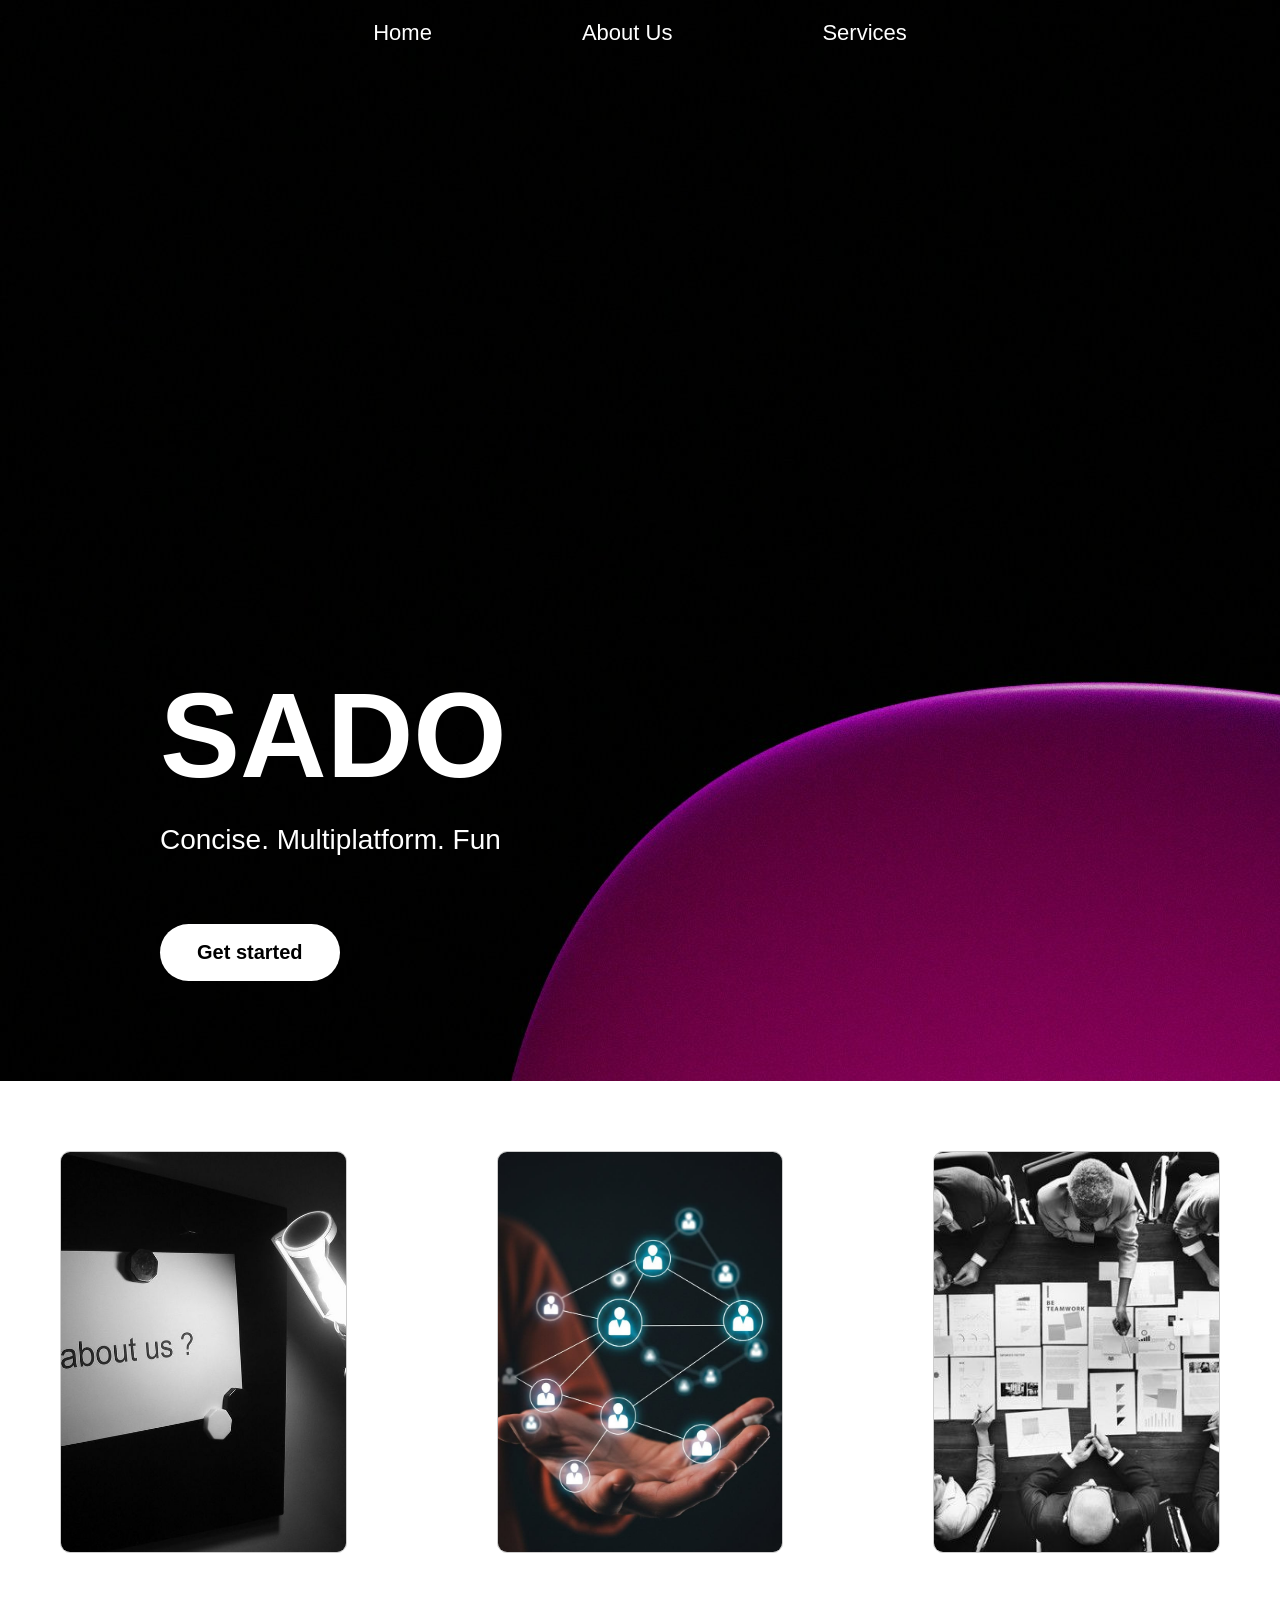
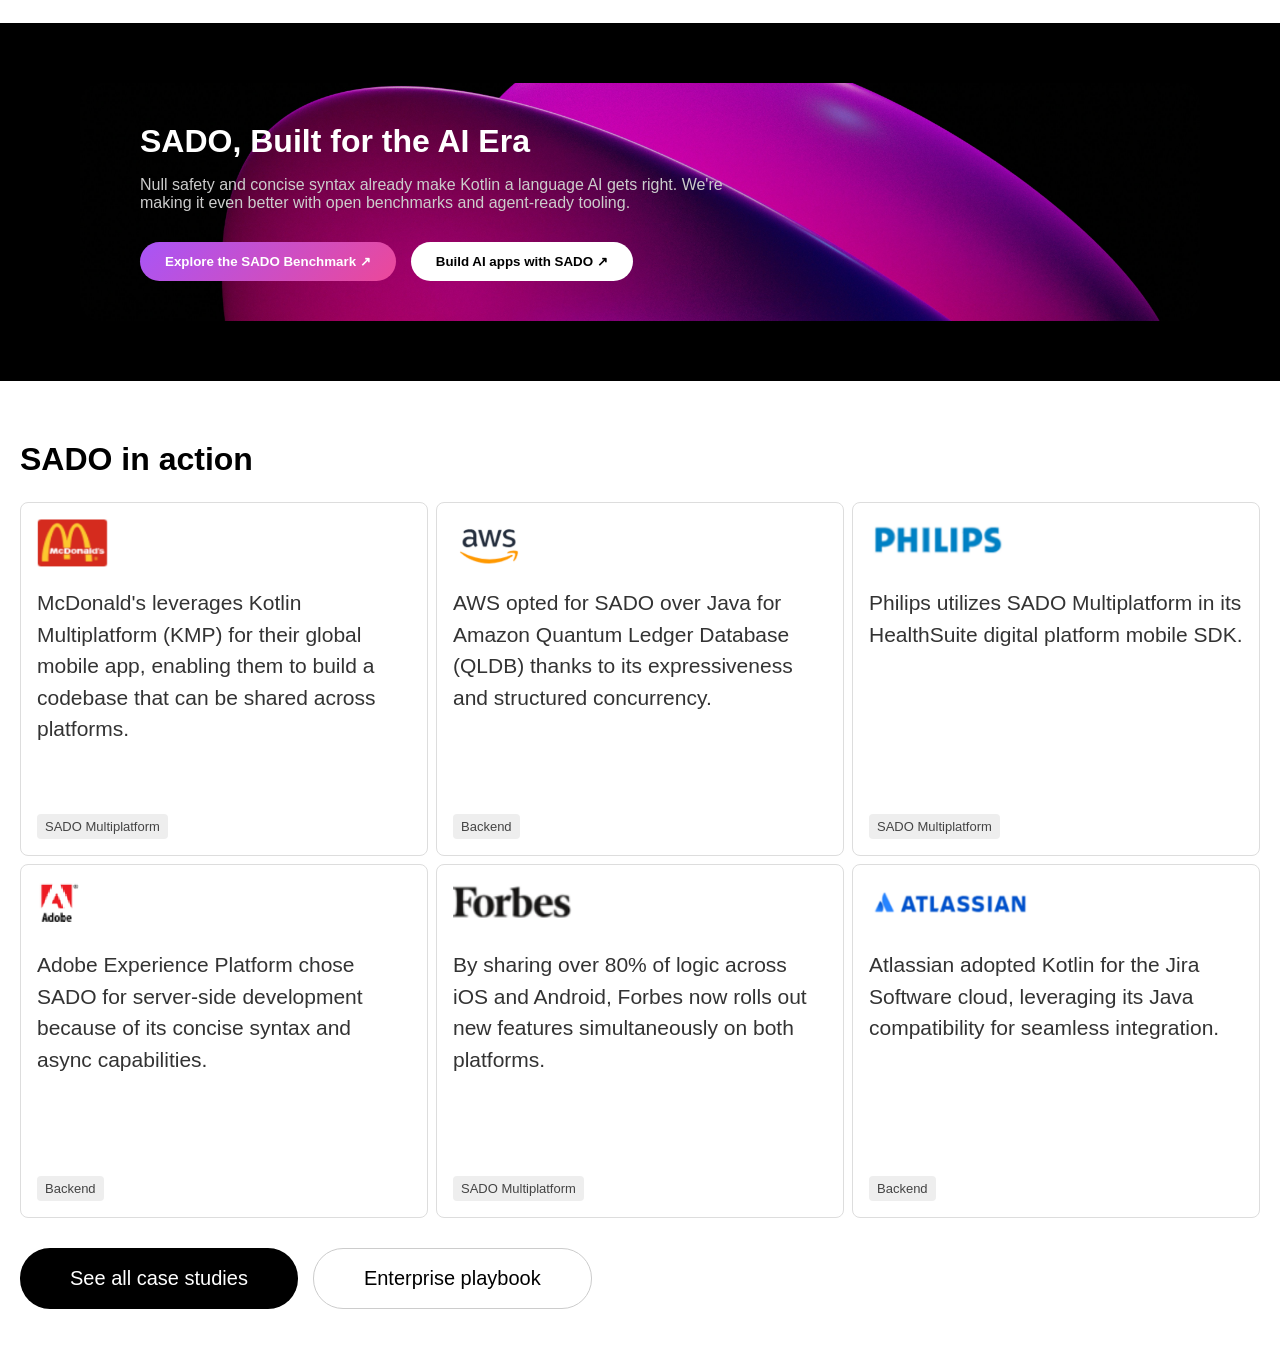
<file: index.html>
<!DOCTYPE html>
<html lang="en">
<head>
    <meta charset="UTF-8">
    <meta name="viewport" content="width=device-width, initial-scale=1.0">
    <title>Document</title>
    <link rel="stylesheet" href="style.css">
    <link href="https://fonts.googleapis.com/css2?family=Poppins:wght@400;500;600&display=swap" rel="stylesheet">
</head>
<body>
<!-- NAVBAR -->
<nav>
    <a href="#">Home</a>
    <a href="#">About Us</a>
    <a href="#">Services</a>
</nav>

<!-- Content -->
<div class="here">
<h1>SADO</h1>
<p class="subtitle">Concise. Multiplatform. Fun</p>
<button class="btn">Get started</button>
</div>
<!-- About Us -->
 <section class="about">
   <div class="card">
    <img src="about.jpg" alt="">
    <div class="overlay">About Us</div>
   </div>

   <div class="card">
    <img src="seo.jpg" alt="">
    <div class="overlay">SEO</div>
   </div>

   <div class="card">
    <img src="finance.jpg" alt="">
    <div class="overlay">Finance</div>
   </div>
</section>


<section class="banner-section">
    <div class="banner">
<h2>SADO, Built for the AI Era</h2>
<p>Null safety and concise syntax already make Kotlin a language AI gets right. We're making it even better with open benchmarks and agent-ready tooling.</p>
<div class="banner-buttons">
<button class="btn-white">Explore the SADO Benchmark ↗</button>
<button class="btn-dark">Build AI apps with SADO ↗</button>
</div>
</div>
</section>

<section class="action-section">
    <div class="action">
    <h2>SADO in action</h2>
    <div class="action-grid">
<div class="action-card">
<img src="images/mcdonalds.png" alt="" class="logo">
<p>McDonald's leverages Kotlin Multiplatform (KMP) for their global mobile app, enabling them to build a codebase that can be shared across platforms.</p>
<span class="tag">SADO Multiplatform</span>
</div>

<div class="action-card">
<img src="images/aws.png" alt="" class="logo">
<p>AWS opted for SADO over Java for Amazon Quantum Ledger Database (QLDB) thanks to its expressiveness and structured concurrency.</p>
<span class="tag">Backend</span>
</div>

<div class="action-card">
<img src="images/philips.png" alt="" class="logo">
<p>Philips utilizes SADO Multiplatform in its HealthSuite digital platform mobile SDK.</p>
<span class="tag">SADO Multiplatform</span>
</div> 

<div class="action-card">
<img src="images/adobe.png" alt="" class="logo">
<p>Adobe Experience Platform chose SADO for server-side development because of its concise syntax and async capabilities.</p>
<span class="tag">Backend</span>
</div>

<div class="action-card">
<img src="images/forbes.png" alt="" class="logo">
<p>By sharing over 80% of logic across iOS and Android, Forbes now rolls out new features simultaneously on both platforms.</p>
<span class="tag">SADO Multiplatform</span>
</div>

<div class="action-card">
<img src="images/atlassian.png" alt="" class="logo">
<p>Atlassian adopted Kotlin for the Jira Software cloud, leveraging its Java compatibility for seamless integration.</p>
<span class="tag">Backend</span>
</div>
</div>

<div class="action-buttons">
<button class="btn-black">See all case studies</button>
<button class="btn-outline">Enterprise playbook</button>
</div>
</div>
</section>

</body>

</html>
</file>
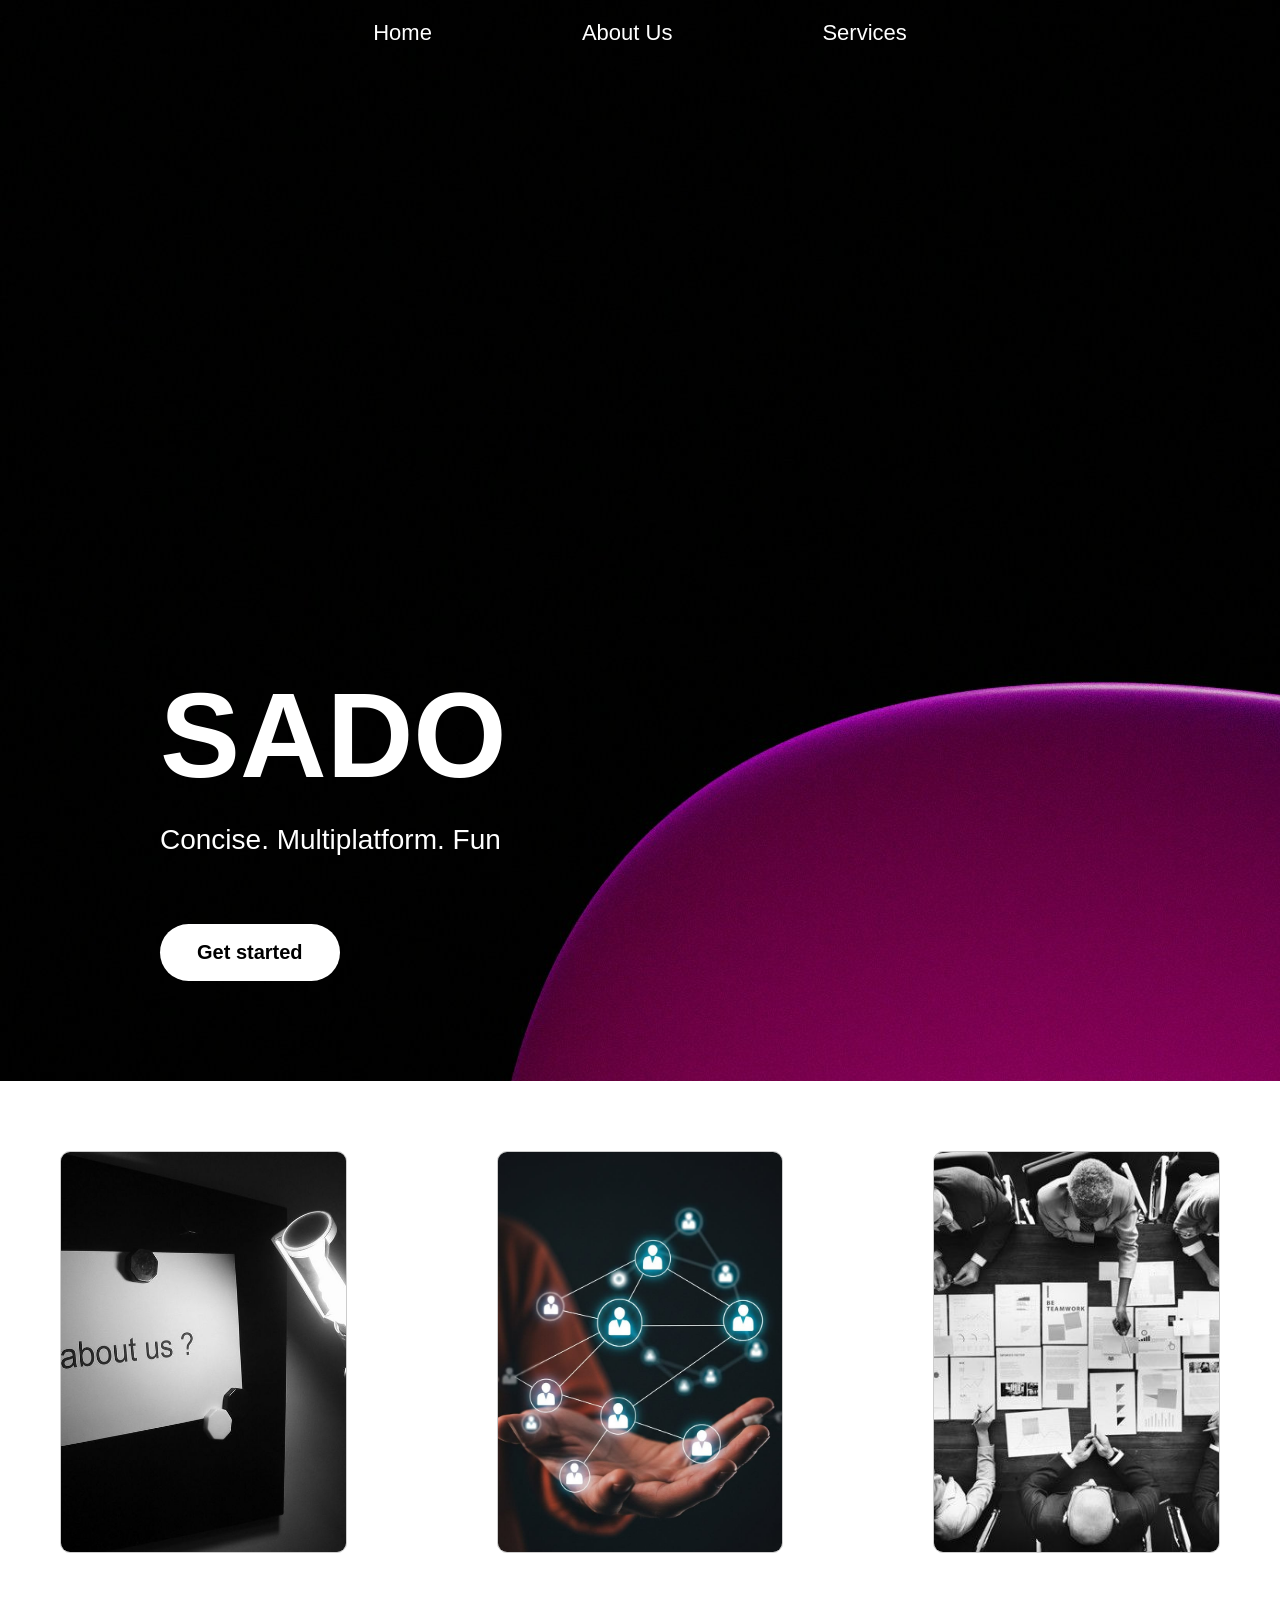
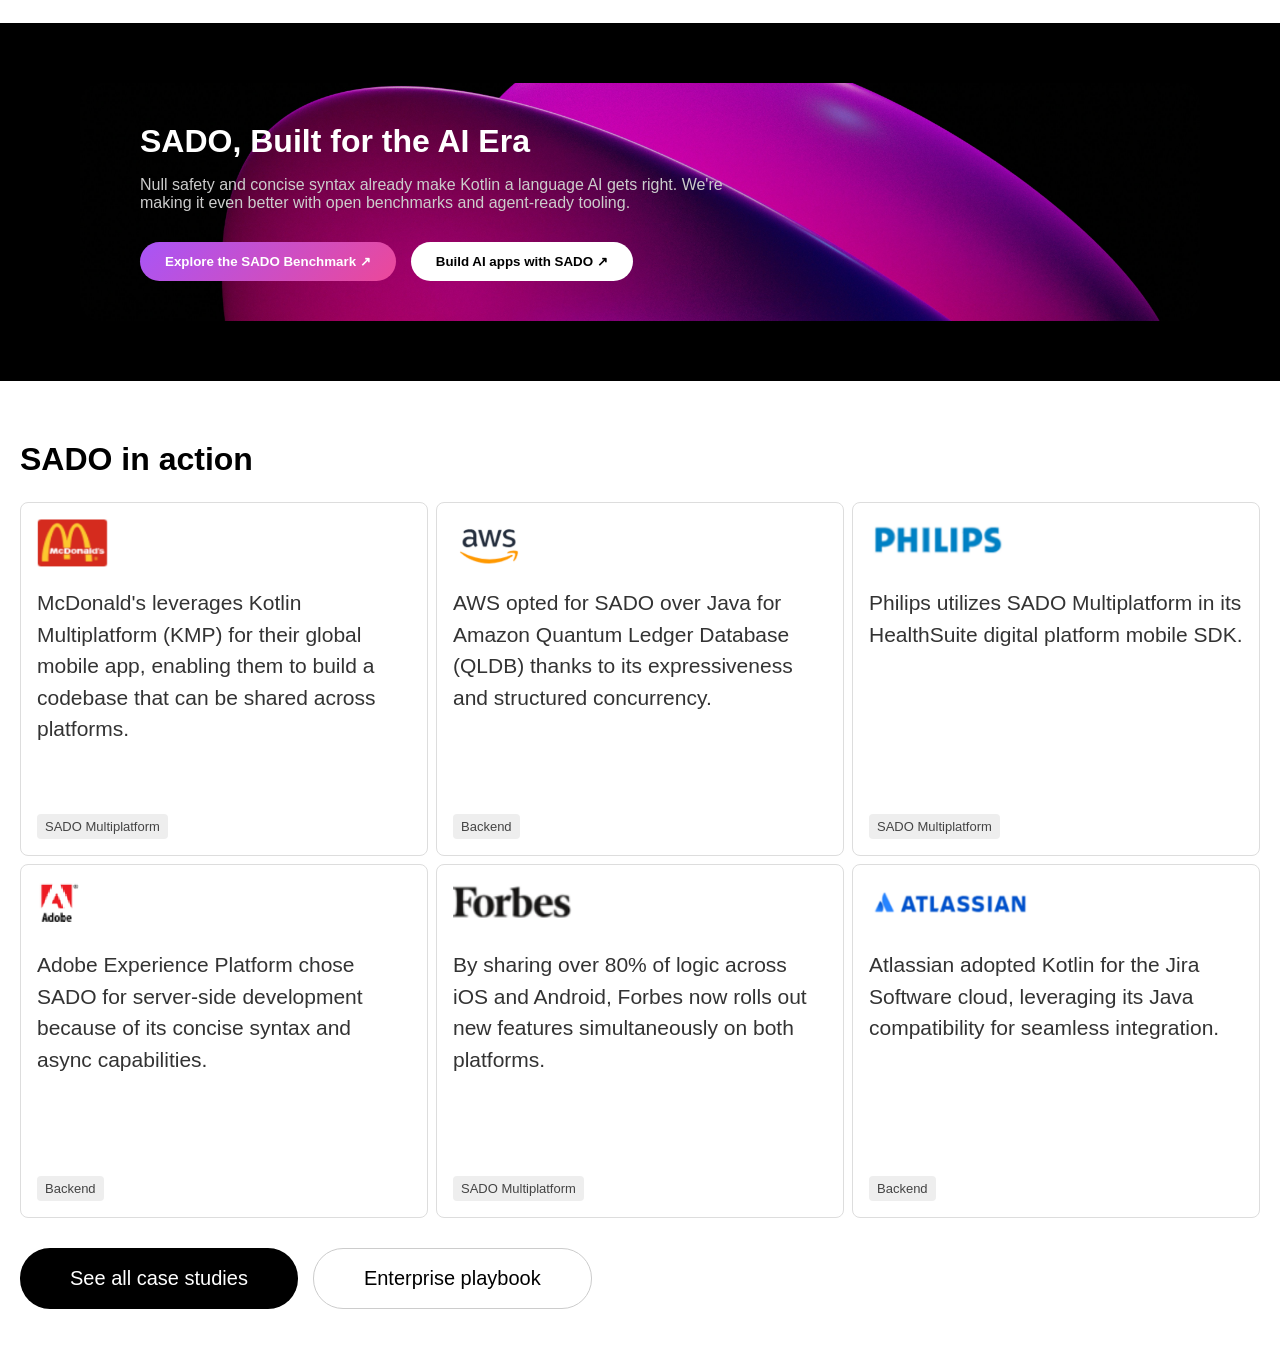
<file: SADO/mee.html>
<!DOCTYPE html>
<html lang="en">
<head>
    <meta charset="UTF-8">
    <meta name="viewport" content="width=device-width, initial-scale=1.0">
    <title>Document</title>
    <link rel="stylesheet" href="mee.css">
    <link href="https://fonts.googleapis.com/css2?family=Poppins:wght@400;500;600&display=swap" rel="stylesheet">
</head>
<body>
<!-- NAVBAR -->
<nav>
    <a href="#">Home</a>
    <a href="#">About Us</a>
    <a href="#">Services</a>
</nav>

<!-- Content -->
<div class="here">
<h1>SADO</h1>
<p class="subtitle">Concise. Multiplatform. Fun</p>
<button class="btn">Get started</button>
</div>
<!-- About Us -->
 <section class="about">
   <div class="card">
    <img src="about.jpg" alt="">
    <div class="overlay">About Us</div>
   </div>

   <div class="card">
    <img src="seo.jpg" alt="">
    <div class="overlay">SEO</div>
   </div>

   <div class="card">
    <img src="finance.jpg" alt="">
    <div class="overlay">Finance</div>
   </div>
</section>


<section class="banner-section">
    <div class="banner">
<h2>SADO, Built for the AI Era</h2>
<p>Null safety and concise syntax already make Kotlin a language AI gets right. We're making it even better with open benchmarks and agent-ready tooling.</p>
<div class="banner-buttons">
<button class="btn-white">Explore the SADO Benchmark ↗</button>
<button class="btn-dark">Build AI apps with SADO ↗</button>
</div>
</div>
</section>

<section class="action-section">
    <div class="action">
    <h2>SADO in action</h2>
    <div class="action-grid">
<div class="action-card">
<img src="images/mcdonalds.png" alt="" class="logo">
<p>McDonald's leverages Kotlin Multiplatform (KMP) for their global mobile app, enabling them to build a codebase that can be shared across platforms.</p>
<span class="tag">SADO Multiplatform</span>
</div>

<div class="action-card">
<img src="images/aws.png" alt="" class="logo">
<p>AWS opted for SADO over Java for Amazon Quantum Ledger Database (QLDB) thanks to its expressiveness and structured concurrency.</p>
<span class="tag">Backend</span>
</div>

<div class="action-card">
<img src="images/philips.png" alt="" class="logo">
<p>Philips utilizes SADO Multiplatform in its HealthSuite digital platform mobile SDK.</p>
<span class="tag">SADO Multiplatform</span>
</div> 

<div class="action-card">
<img src="images/adobe.png" alt="" class="logo">
<p>Adobe Experience Platform chose SADO for server-side development because of its concise syntax and async capabilities.</p>
<span class="tag">Backend</span>
</div>

<div class="action-card">
<img src="images/forbes.png" alt="" class="logo">
<p>By sharing over 80% of logic across iOS and Android, Forbes now rolls out new features simultaneously on both platforms.</p>
<span class="tag">SADO Multiplatform</span>
</div>

<div class="action-card">
<img src="images/atlassian.png" alt="" class="logo">
<p>Atlassian adopted Kotlin for the Jira Software cloud, leveraging its Java compatibility for seamless integration.</p>
<span class="tag">Backend</span>
</div>
</div>

<div class="action-buttons">
<button class="btn-black">See all case studies</button>
<button class="btn-outline">Enterprise playbook</button>
</div>
</div>
</section>

</body>

</html>
</file>
<file: style.css>
body {
    margin: 0;
    background-image: url(imthe.jpg);
    font-family: Arial, Helvetica, sans-serif;
}

nav {
    display: flex;
    justify-content: center;
    gap: 150px;
    padding: 20px;
    font-size: 22px;
}

nav a {
    color: white;
    text-decoration: none;
}

.here {
    padding: 100px 60px;
    max-width: 800px;
    margin-top: 500px;
    margin-left: 100px;
}

.here h1 {
    color: white;
    font-size: 120px;
    margin: 0px;
    font-weight: bold;
    animation: slideIn 2s ease forwards;
    opacity: 0;
    animation-delay: 0.5s;
}

.here .subtitle {
    color: white;
    font-size: 28px;
    margin-top: 20px;
    animation: slideIn 1s ease forwards;
    opacity: 0;
    animation-delay: 0.5s;
}

.btn {
    margin-top: 40px;
    padding: 17px 37px;
    background-color: white;
    color: black;
    border: none;
    border-radius: 30px;
    font-weight: bold;
    cursor: pointer;  
    font-size: 20px;
    animation: slideIn 1s ease forwards;
    opacity: 0;
    animation-delay: 0.8s;  
    transition: transform 0.3s ease;
}
.btn:hover {
    transform: translateY(-1px) !important;
}



@keyframes slideIn {
    from {
        opacity: 0;
        transform: translateY(50px);
    }
    to {
        opacity: 1;
        transform: translateY(0);
    }
}





.btn:hover {
    transform: translateY(-1px);
}

.about {
    width: 100%;
    background-color: white;
    display: flex;
    justify-content: center;
    align-items: center;
    gap: 150px;
    padding: 70px 60px;
    box-sizing: border-box;
}

.card {
    width: 430px;
    height: 400px;
    border: 1px solid #ccc;
    border-radius: 10px;
    overflow: hidden;
    position: relative;
    animation: slideIn 1s ease forwards;
    opacity: 0;
}

.card img {
    width: 100%;
    height: 100%;
    object-fit: cover;
    transition: 0.4s;
}

.card:hover img {
    transform: scale(1.2);
}

.card:nth-child(1) { animation-delay: 0.2s; }
.card:nth-child(2) { animation-delay: 0.5s; }
.card:nth-child(3) { animation-delay: 0.8s; }

@keyframes slideIn {
    from {
        opacity: 0;
        transform: translateY(50px);
    }
    to {
        opacity: 1;
        transform: translateY(0);
    }
}


.overlay {
    position: absolute;
    bottom: 0;
    width: 100%;
    background: rgb(0,0,0,0.7);
    color: white;
    text-align: center;
    padding: 15px 0;
    transform: translateY(100%);
    transition: 0.4s;
}

.card:hover .overlay {
    transform: translateY(0);
}



.banner-section {
    background-color: black;
    padding: 60px 0;
}


.banner {
   background-image: url(imthe.jpg);  
    background-size: cover;
    background-position: center;
    color: white;
    padding: 40px 60px;      
    margin: 0 60px;
    border-radius: 20px;
    max-width: 1000px;          
    margin-left: auto;          
    margin-right: auto;
}

.banner h2 {
    font-size: 32px;
    margin: 0 0 15px 0;
    animation: slideSide 1s ease forwards;
    opacity: 0;
    animation-delay: 0.2s;
}

.banner p {
    font-size: 16px;
    color: #ccc;
    max-width: 600px;
    margin-bottom: 30px;
    animation: slideSide 1s ease forwards;
    opacity: 0;
    animation-delay: 0.5s;
}

.banner-buttons {
    display: flex;
    gap: 15px;
    animation: slideSide 1s ease forwards;
    opacity: 0;
    animation-delay: 0.8s;
}

@keyframes slideSide {
    from {
        opacity: 0;
        transform: translateX(-80px);   
    }
    to {
        opacity: 1;
        transform: translateX(0);       
    }
}






.btn-white {
    background: linear-gradient(135deg, #a855f7, #ec4899);
    color: white;
    border: none;
    padding: 12px 25px;
    border-radius: 30px;
    font-weight: bold;
    cursor: pointer;
}

.btn-dark {
    background-color: white;
    color: black;
    border: none;
    padding: 12px 25px;
    border-radius: 30px;
    font-weight: bold;
    cursor: pointer;
}








.banner-section {
    background-color: black;
    padding: 60px 0;
}


.banner {
   background-image: url(imthe.jpg);  
    background-size: cover;
    background-position: center;
    color: white;
    padding: 40px 60px;      
    margin: 0 60px;
    border-radius: 20px;
    max-width: 1000px;          
    margin-left: auto;          
    margin-right: auto;
}

.banner h2 {
    font-size: 32px;
    margin: 0 0 15px 0;
    animation: slideSide 1s ease forwards;
    opacity: 0;
    animation-delay: 0.2s;
}

.banner p {
    font-size: 16px;
    color: #ccc;
    max-width: 600px;
    margin-bottom: 30px;
    animation: slideSide 1s ease forwards;
    opacity: 0;
    animation-delay: 0.5s;
}

.banner-buttons {
    display: flex;
    gap: 15px;
    animation: slideSide 1s ease forwards;
    opacity: 0;
    animation-delay: 0.8s;
}

@keyframes slideSide {
    from {
        opacity: 0;
        transform: translateX(-80px);   
    }
    to {
        opacity: 1;
        transform: translateX(0);       
    }
}






.btn-white {
    background: linear-gradient(135deg, #a855f7, #ec4899);
    color: white;
    border: none;
    padding: 12px 25px;
    border-radius: 30px;
    font-weight: bold;
    cursor: pointer;
}

.btn-dark {
    background-color: white;
    color: black;
    border: none;
    padding: 12px 25px;
    border-radius: 30px;
    font-weight: bold;
    cursor: pointer;
}





.action-section {
    background-color: white;
    width: 100%;
    position: relative;
    z-index: 1;
}




.action {
    max-width: 1300px;
    margin: 0 auto;
    padding: 60px 20px;
    background-color: white;
}

.action h2 {
    font-size: 32px;
    font-weight: 600;
    margin: 0 0 24px 0;
}

.action-grid {
    display: grid;
    grid-template-columns: repeat(3, 1fr);
    gap: 8px;
}

.action-card {
    border: 1px solid #ddd;
    border-radius: 8px;
    padding: 16px;
    display: flex;
    flex-direction: column;
    justify-content: space-between;
    min-height: 320px;
    background-color: white;
}

.action-card .logo {
    height: 48px;
    width: auto;
    max-width: 160px;
    object-fit: contain;
    object-position: left;
    align-self: flex-start;
    margin-bottom: 20px;
}

.action-card p {
    font-size: 21px;
    color: #333;
    line-height: 1.5;
    margin: 0;
    flex-grow: 1;
}

.tag {
    background-color: #eee;
    color: #444;
    font-size: 13px;
    padding: 5px 8px;
    border-radius: 4px;
    width: fit-content;
    margin-top: 15px;
}

.action-buttons {
    display: flex;
    gap: 15px;
    margin-top: 30px;
}

.btn-black,
.btn-outline {
    font-size: 20px;
    padding: 18px 50px;
    border-radius: 30px;
    font-weight: 500;
    cursor: pointer;
}

.btn-black {
    background-color: black;
    color: white;
    border: none;
}

.btn-outline {
    background-color: white;
    color: black;
    border: 1px solid #ccc;
}
</file>
<file: SADO/mee.css>
body {
    margin: 0;
    background-image: url(imthe.jpg);
    font-family: Arial, Helvetica, sans-serif;
}

nav {
    display: flex;
    justify-content: center;
    gap: 150px;
    padding: 20px;
    font-size: 22px;
}

nav a {
    color: white;
    text-decoration: none;
}

.here {
    padding: 100px 60px;
    max-width: 800px;
    margin-top: 500px;
    margin-left: 100px;
}

.here h1 {
    color: white;
    font-size: 120px;
    margin: 0px;
    font-weight: bold;
    animation: slideIn 2s ease forwards;
    opacity: 0;
    animation-delay: 0.5s;
}

.here .subtitle {
    color: white;
    font-size: 28px;
    margin-top: 20px;
    animation: slideIn 1s ease forwards;
    opacity: 0;
    animation-delay: 0.5s;
}

.btn {
    margin-top: 40px;
    padding: 17px 37px;
    background-color: white;
    color: black;
    border: none;
    border-radius: 30px;
    font-weight: bold;
    cursor: pointer;  
    font-size: 20px;
    animation: slideIn 1s ease forwards;
    opacity: 0;
    animation-delay: 0.8s;  
    transition: transform 0.3s ease;
}
.btn:hover {
    transform: translateY(-1px) !important;
}



@keyframes slideIn {
    from {
        opacity: 0;
        transform: translateY(50px);
    }
    to {
        opacity: 1;
        transform: translateY(0);
    }
}





.btn:hover {
    transform: translateY(-1px);
}

.about {
    width: 100%;
    background-color: white;
    display: flex;
    justify-content: center;
    align-items: center;
    gap: 150px;
    padding: 70px 60px;
    box-sizing: border-box;
}

.card {
    width: 430px;
    height: 400px;
    border: 1px solid #ccc;
    border-radius: 10px;
    overflow: hidden;
    position: relative;
    animation: slideIn 1s ease forwards;
    opacity: 0;
}

.card img {
    width: 100%;
    height: 100%;
    object-fit: cover;
    transition: 0.4s;
}

.card:hover img {
    transform: scale(1.2);
}

.card:nth-child(1) { animation-delay: 0.2s; }
.card:nth-child(2) { animation-delay: 0.5s; }
.card:nth-child(3) { animation-delay: 0.8s; }

@keyframes slideIn {
    from {
        opacity: 0;
        transform: translateY(50px);
    }
    to {
        opacity: 1;
        transform: translateY(0);
    }
}


.overlay {
    position: absolute;
    bottom: 0;
    width: 100%;
    background: rgb(0,0,0,0.7);
    color: white;
    text-align: center;
    padding: 15px 0;
    transform: translateY(100%);
    transition: 0.4s;
}

.card:hover .overlay {
    transform: translateY(0);
}



.banner-section {
    background-color: black;
    padding: 60px 0;
}


.banner {
   background-image: url(imthe.jpg);  
    background-size: cover;
    background-position: center;
    color: white;
    padding: 40px 60px;      
    margin: 0 60px;
    border-radius: 20px;
    max-width: 1000px;          
    margin-left: auto;          
    margin-right: auto;
}

.banner h2 {
    font-size: 32px;
    margin: 0 0 15px 0;
    animation: slideSide 1s ease forwards;
    opacity: 0;
    animation-delay: 0.2s;
}

.banner p {
    font-size: 16px;
    color: #ccc;
    max-width: 600px;
    margin-bottom: 30px;
    animation: slideSide 1s ease forwards;
    opacity: 0;
    animation-delay: 0.5s;
}

.banner-buttons {
    display: flex;
    gap: 15px;
    animation: slideSide 1s ease forwards;
    opacity: 0;
    animation-delay: 0.8s;
}

@keyframes slideSide {
    from {
        opacity: 0;
        transform: translateX(-80px);   
    }
    to {
        opacity: 1;
        transform: translateX(0);       
    }
}






.btn-white {
    background: linear-gradient(135deg, #a855f7, #ec4899);
    color: white;
    border: none;
    padding: 12px 25px;
    border-radius: 30px;
    font-weight: bold;
    cursor: pointer;
}

.btn-dark {
    background-color: white;
    color: black;
    border: none;
    padding: 12px 25px;
    border-radius: 30px;
    font-weight: bold;
    cursor: pointer;
}








.banner-section {
    background-color: black;
    padding: 60px 0;
}


.banner {
   background-image: url(imthe.jpg);  
    background-size: cover;
    background-position: center;
    color: white;
    padding: 40px 60px;      
    margin: 0 60px;
    border-radius: 20px;
    max-width: 1000px;          
    margin-left: auto;          
    margin-right: auto;
}

.banner h2 {
    font-size: 32px;
    margin: 0 0 15px 0;
    animation: slideSide 1s ease forwards;
    opacity: 0;
    animation-delay: 0.2s;
}

.banner p {
    font-size: 16px;
    color: #ccc;
    max-width: 600px;
    margin-bottom: 30px;
    animation: slideSide 1s ease forwards;
    opacity: 0;
    animation-delay: 0.5s;
}

.banner-buttons {
    display: flex;
    gap: 15px;
    animation: slideSide 1s ease forwards;
    opacity: 0;
    animation-delay: 0.8s;
}

@keyframes slideSide {
    from {
        opacity: 0;
        transform: translateX(-80px);   
    }
    to {
        opacity: 1;
        transform: translateX(0);       
    }
}






.btn-white {
    background: linear-gradient(135deg, #a855f7, #ec4899);
    color: white;
    border: none;
    padding: 12px 25px;
    border-radius: 30px;
    font-weight: bold;
    cursor: pointer;
}

.btn-dark {
    background-color: white;
    color: black;
    border: none;
    padding: 12px 25px;
    border-radius: 30px;
    font-weight: bold;
    cursor: pointer;
}





.action-section {
    background-color: white;
    width: 100%;
    position: relative;
    z-index: 1;
}




.action {
    max-width: 1300px;
    margin: 0 auto;
    padding: 60px 20px;
    background-color: white;
}

.action h2 {
    font-size: 32px;
    font-weight: 600;
    margin: 0 0 24px 0;
}

.action-grid {
    display: grid;
    grid-template-columns: repeat(3, 1fr);
    gap: 8px;
}

.action-card {
    border: 1px solid #ddd;
    border-radius: 8px;
    padding: 16px;
    display: flex;
    flex-direction: column;
    justify-content: space-between;
    min-height: 320px;
    background-color: white;
}

.action-card .logo {
    height: 48px;
    width: auto;
    max-width: 160px;
    object-fit: contain;
    object-position: left;
    align-self: flex-start;
    margin-bottom: 20px;
}

.action-card p {
    font-size: 21px;
    color: #333;
    line-height: 1.5;
    margin: 0;
    flex-grow: 1;
}

.tag {
    background-color: #eee;
    color: #444;
    font-size: 13px;
    padding: 5px 8px;
    border-radius: 4px;
    width: fit-content;
    margin-top: 15px;
}

.action-buttons {
    display: flex;
    gap: 15px;
    margin-top: 30px;
}

.btn-black,
.btn-outline {
    font-size: 20px;
    padding: 18px 50px;
    border-radius: 30px;
    font-weight: 500;
    cursor: pointer;
}

.btn-black {
    background-color: black;
    color: white;
    border: none;
}

.btn-outline {
    background-color: white;
    color: black;
    border: 1px solid #ccc;
}
</file>
